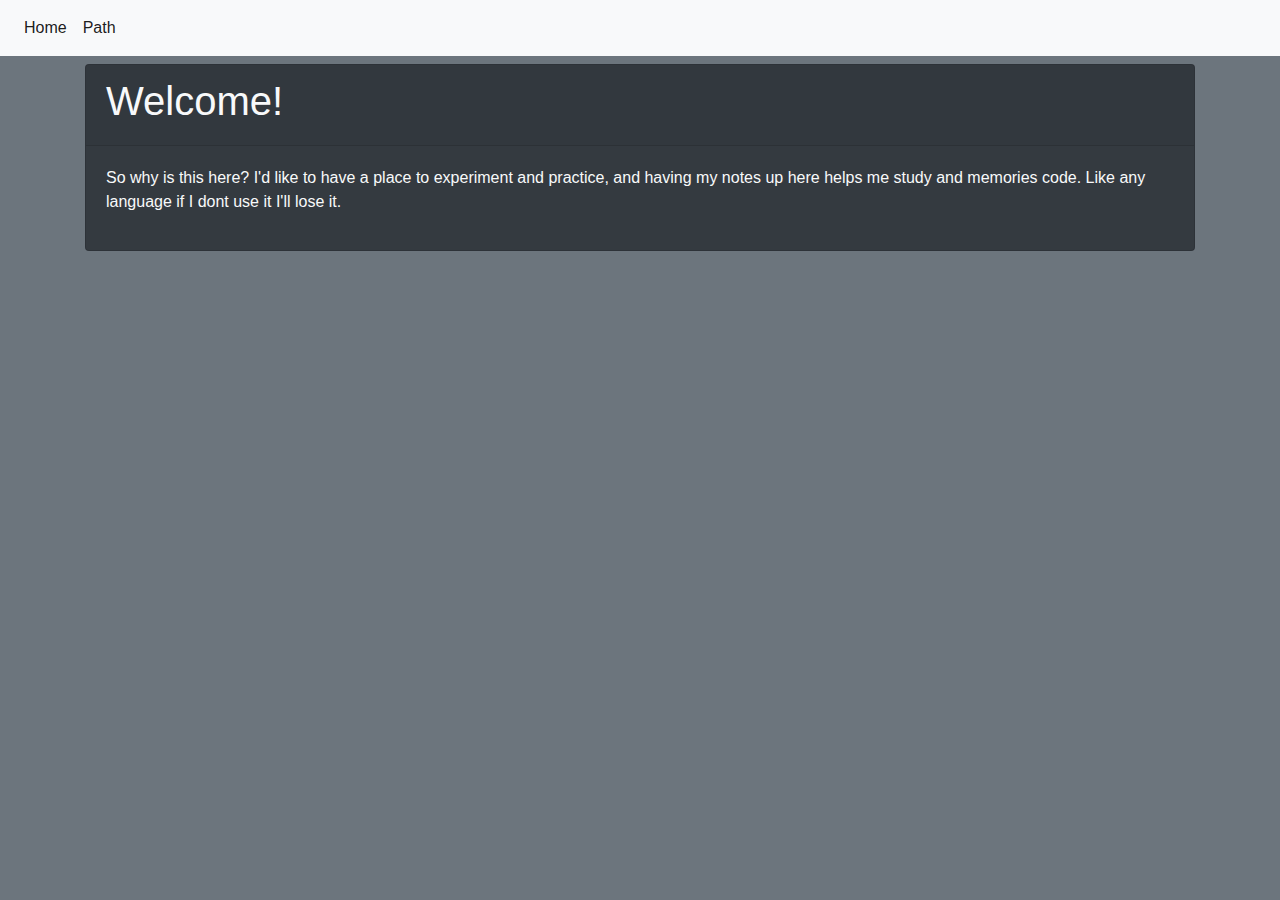
<file: index.html>
<html lang="en">
<head>
    <meta charset="UTF-8">
    <meta name="viewport" content="width=device-width, initial-scale=1.0">
    <link rel="stylesheet" href="sources/style.css"/>
    <link rel="stylesheet" href="https://maxcdn.bootstrapcdn.com/bootstrap/4.0.0/css/bootstrap.min.css" 
    integrity="sha384-Gn5384xqQ1aoWXA+058RXPxPg6fy4IWvTNh0E263XmFcJlSAwiGgFAW/dAiS6JXm" crossorigin="anonymous">
    <title>Canvas - Home</title>
</head>
<body class="bg-secondary">
    <nav id="nav" class="navbar navbar-expand-sm bg-light navbar-light">
        <ul id="NAV" class="navbar-nav">
            <li class="nav-item active">
                <a class="nav-link" href="index.html">Home</a>
            </li>
            <li class="nav-item active">
                <a class="nav-link" href="path.html">Path</a>
            </li>
        </ul>
    </nav>
    <div class="container my-2">
        <div class="card bg-dark">
            <div class="card-header">
                <h1 class="text-light">Welcome!</h1>
            </div>
            <div class="card-body">
                <p class="text-light">
                    So why is this here? I'd like to have a place to experiment and practice, 
                    and having my notes up here helps me study and memories code. Like any language 
                    if I dont use it I'll lose it.
                </p>
            </div>
        </div>
    </div>
</body>
</html>
</file>
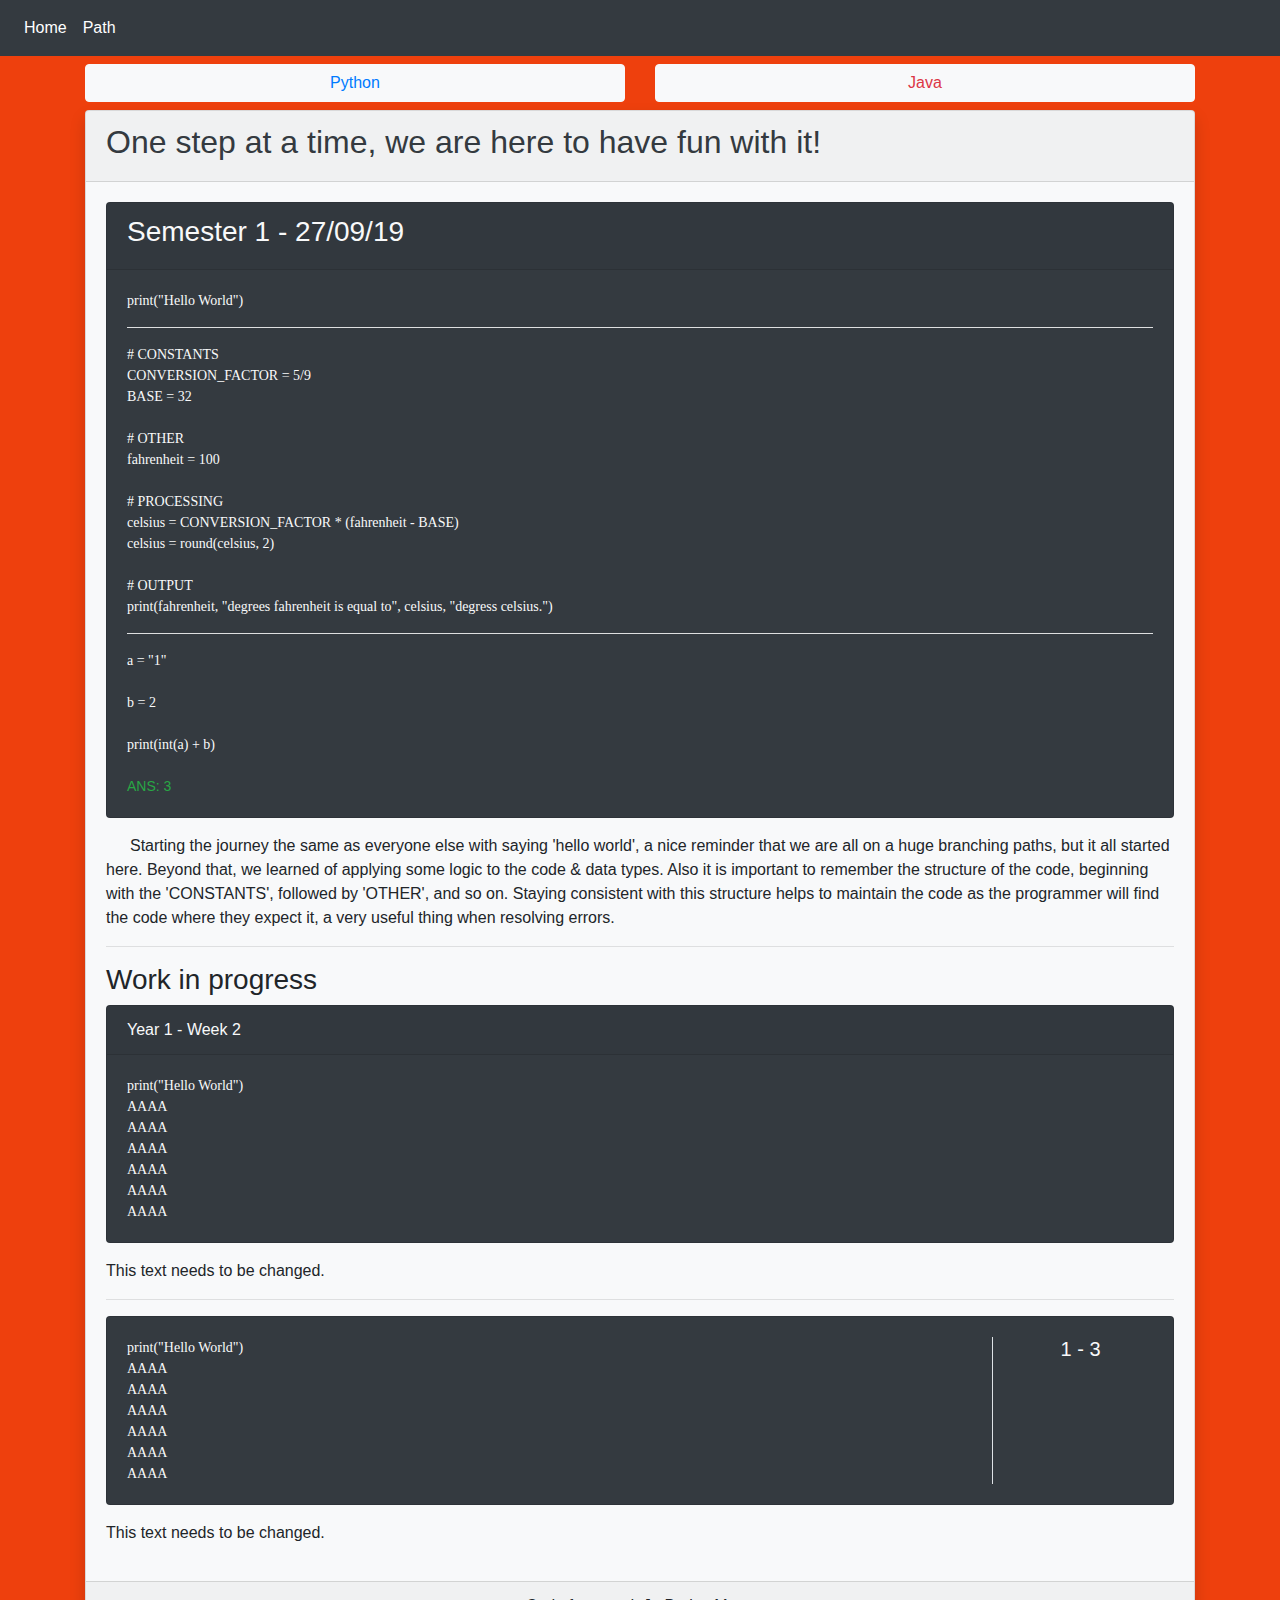
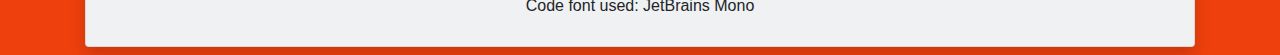
<file: path.html>
<html lang="en">

<head>
    <meta charset="UTF-8">
    <meta name="viewport" content="width=device-width, initial-scale=1.0">
    <script src="sources/scripts.js"></script>
    <link rel="stylesheet" href="sources/style.css" />
    <link rel="stylesheet" href="https://maxcdn.bootstrapcdn.com/bootstrap/4.0.0/css/bootstrap.min.css"
        integrity="sha384-Gn5384xqQ1aoWXA+058RXPxPg6fy4IWvTNh0E263XmFcJlSAwiGgFAW/dAiS6JXm" crossorigin="anonymous">
    <link rel="stylesheet" href="https://maxcdn.bootstrapcdn.com/bootstrap/4.5.2/css/bootstrap.min.css">
    <title>Canvas - Path</title>
</head>

<body id="path_body">
    <nav id="nav" class="navbar navbar-expand-sm bg-dark navbar-dark">
        <ul id="NAV" class="navbar-nav">
            <li class="nav-item active">
                <a class="nav-link" href="index.html">Home</a>
            </li>
            <li class="nav-item active">
                <a class="nav-link" href="path.html">Path</a>
            </li>
        </ul>
    </nav>
    <div class="container my-2">
        <div class="row my-2">
            <div class="col-6">
                <button type="button" class="btn btn-light w-100 h-100 text-primary"
                    onclick="displayPython()">Python</button>
            </div>
            <div class="col-6">
                <button type="button" class="btn btn-light w-100 h-100 text-danger"
                    onclick="displayJava()">Java</button>
            </div>
        </div>

        <div class="card bg-light shadow" id="Python">
            <div class="card-header">
                <h2 class="text-dark">One step at a time, we are here to have fun with it!</h2>
            </div>

            <div class="card-body">
                <div class="card bg-dark mb-3 h-100">
                    <div class="card-header">
                        <h3 class="text-light">Semester 1 - 27/09/19</h3>
                    </div>

                    <div class="card-body">
                        <code class="text-light code_block">
                            print("Hello World")

                            <hr class="bg-light">

                            # CONSTANTS<br>
                            CONVERSION_FACTOR = 5/9<br>
                            BASE = 32<br><br>

                            # OTHER<br>
                            fahrenheit = 100<br><br>

                            # PROCESSING<br>
                            celsius = CONVERSION_FACTOR * (fahrenheit - BASE)<br>
                            celsius = round(celsius, 2)<br><br>

                            # OUTPUT<br>
                            print(fahrenheit, "degrees fahrenheit is equal to", celsius, "degress celsius.")<br>

                            <hr class="bg-light">
                            a = "1"<br><br>

                            b = 2 <br><br>

                            print(int(a) + b)<br><br>
                            <span class="text-success">ANS: 3</span>

                        </code>

                    </div>

                </div>
                <p class="indent">Starting the journey the same as everyone else with saying 'hello world',
                    a nice reminder that we are all on a huge branching paths, but it all started here.
                    Beyond that, we learned of applying some logic to the code & data types.
                    Also it is important to remember the structure of the code, beginning with the 'CONSTANTS', followed
                    by
                    'OTHER', and so on. Staying consistent with this structure helps to maintain the code as the
                    programmer
                    will find the code where they expect it, a very useful thing when resolving errors.
                </p>

                <hr>
                <h3>Work in progress</h3>
                <div class="card bg-dark mb-3 h-100">
                    <div class="card-header text-light">Year 1 - Week 2</div>
                    <div class="card-body">
                        <code class="text-light code_block">
                                print("Hello World")<br>
                                AAAA<br>
                                AAAA<br>
                                AAAA<br>
                                AAAA<br>
                                AAAA<br>
                                AAAA
                            </code>

                    </div>
                </div>
                <p>This text needs to be changed.</p>
                <hr>

                <div class="card bg-dark mb-3 h-100">
                    <div class="row card-body">
                        <div class="col-10">
                            <code class="text-light code_block">
                                print("Hello World")<br>
                                AAAA<br>
                                AAAA<br>
                                AAAA<br>
                                AAAA<br>
                                AAAA<br>
                                AAAA

                            </code>
                        </div>

                        <div class="col-2 border border-right-0 border-top-0 border-bottom-0">
                            <h5 class="text-center text-nowrap text-light">1 - 3</h5>
                        </div>
                    </div>

                </div>
                <p>This text needs to be changed.</p>

            </div>
            <div class="card-footer text-center">
                <p>Code font used: JetBrains Mono</p>
            </div>
        </div>

        <div class="card bg-light shadow" id="Java" style="display: none;">
            <div class="card-header">
                <h2 class="text-dark">Java here</h2>
            </div>

            <div class="card-body">
                <div class="card bg-dark mb-3 h-100">
                    <div class="card-header">
                        <h3 class="text-light">Semester 3 - 29/01/21</h3>
                    </div>

                    <div class="card-body">
                        <code class="text-light code_block">
                            System.out.println("Hello World");
                            <hr class="bg-light">
                            double MM_PER_INCH = 25.4;<br><br>

                            double letterWidthInches = 8.5, letterLengthInches = 11;<br>
                            double letterWidthMM, letterLengthMM;<br><br>

                            letterLengthMM = letterLengthInches * MM_PER_INCH;<br>
                            letterWidthMM = letterWidthInches * MM_PER_INCH;<br><br>

                            System.out.printf("A width of %.1f inches equals %.2f millimeters. " +<br>
                                    "A length of %.1f inches equals %.2f millimeters.", letterWidthInches, letterWidthMM,<br>
                                    letterLengthInches, letterLengthMM);
                            <hr class="bg-light">
                            int NUM_OF_NUMS = 3;<br><br>

                            double num1 = 2, num2 = 4, num3 = 6, numAverage;<br><br>
                    
                            numAverage = (num1 + num2 + num3) / NUM_OF_NUMS;<br><br>
                    
                            System.out.printf("The average of the three numbers, %.2f, %.2f & %.2f is: %.2f.", num1, num2, num3,<br>
                                    numAverage);<br><br>
                            <span class="text-success">ANS: 4</span>
                        </code>
                    </div>
                </div>

                <p class="indent">
                    Building upon my previous coding endevours with Python, my second coding language 
                    (not including HTML & CSS) is Java. To start these programs are focusing on the basics, 
                    almost echoing the code from Python in semester 1, only now learning the syntax and 
                    differneces.
                </p>

                <hr>
                <h3>Work in progress</h3>
                <div class="card bg-dark mb-3 h-100">
                    <div class="row card-body">
                        <div class="col-10">
                            <code class="text-light code_block">
                                print("Hello World")<br>
                                AAAA<br>
                                AAAA<br>
                                AAAA<br>
                                AAAA<br>
                                AAAA<br>
                                AAAA

                            </code>
                        </div>

                        <div class="col-2 border border-right-0 border-top-0 border-bottom-0">
                            <h5 class="text-center text-nowrap text-light">1 - 2</h5>
                        </div>
                    </div>
                </div>
                <p>This text needs to be changed.</p>
                <hr>

                <div class="card bg-dark mb-3 h-100">
                    <div class="row card-body">
                        <div class="col-10">
                            <code class="text-light code_block">
                                print("Hello World")<br>
                                AAAA<br>
                                AAAA<br>
                                AAAA<br>
                                AAAA<br>
                                AAAA<br>
                                AAAA

                            </code>
                        </div>

                        <div class="col-2 border border-right-0 border-top-0 border-bottom-0">
                            <h5 class="text-center text-nowrap text-light">1 - 3</h5>
                        </div>
                    </div>

                </div>
                <p>This text needs to be changed.</p>

            </div>
            <div class="card-footer text-center">
                <p>Code font used: JetBrains Mono</p>
            </div>
        </div>
    </div>
</body>

</html>
</file>
<file: sources/style.css>
@font-face{
    font-family: 'JetBrains Mono';
    src: url('https://raw.githubusercontent.com/JetBrains/JetBrainsMono/master/fonts/webfonts/JetBrainsMono-Regular.woff2') format('woff2'),
         url('https://raw.githubusercontent.com/JetBrains/JetBrainsMono/master/fonts/ttf/JetBrainsMono-Regular.ttf') format('truetype');
    font-weight: normal;
    font-style: normal;
}

* {
    -webkit-font-feature-settings: "liga" off, "calt" on;
    -webkit-font-smoothing: antialiased;
    text-rendering: optimizeLegibility;
    font-family: 'Arial', 'sans-serif', 'JetBrains Mono';
}

.code_block   {
    font-family: 'JetBrains Mono';
}

p.indent {
    text-indent: 1.5em;
}

#path_body  {
    background-color: #ee400d;
}
</file>
